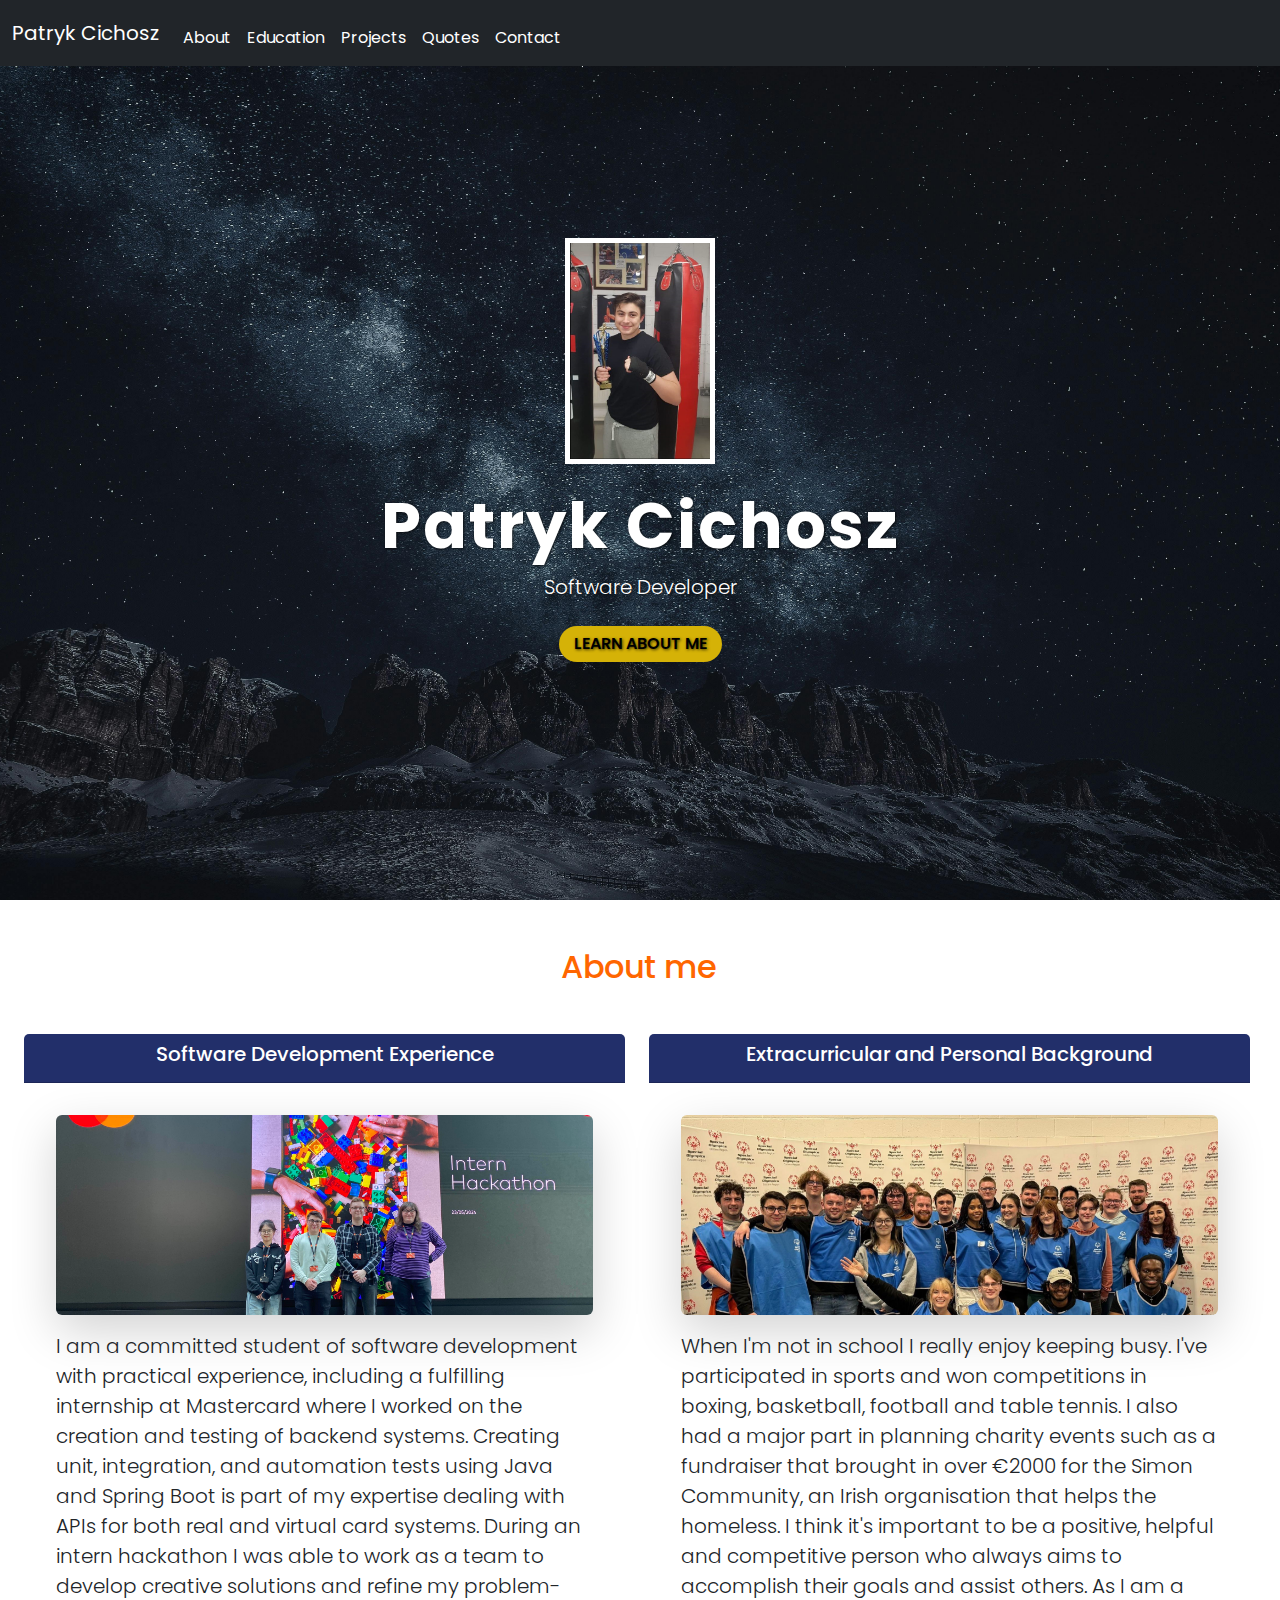
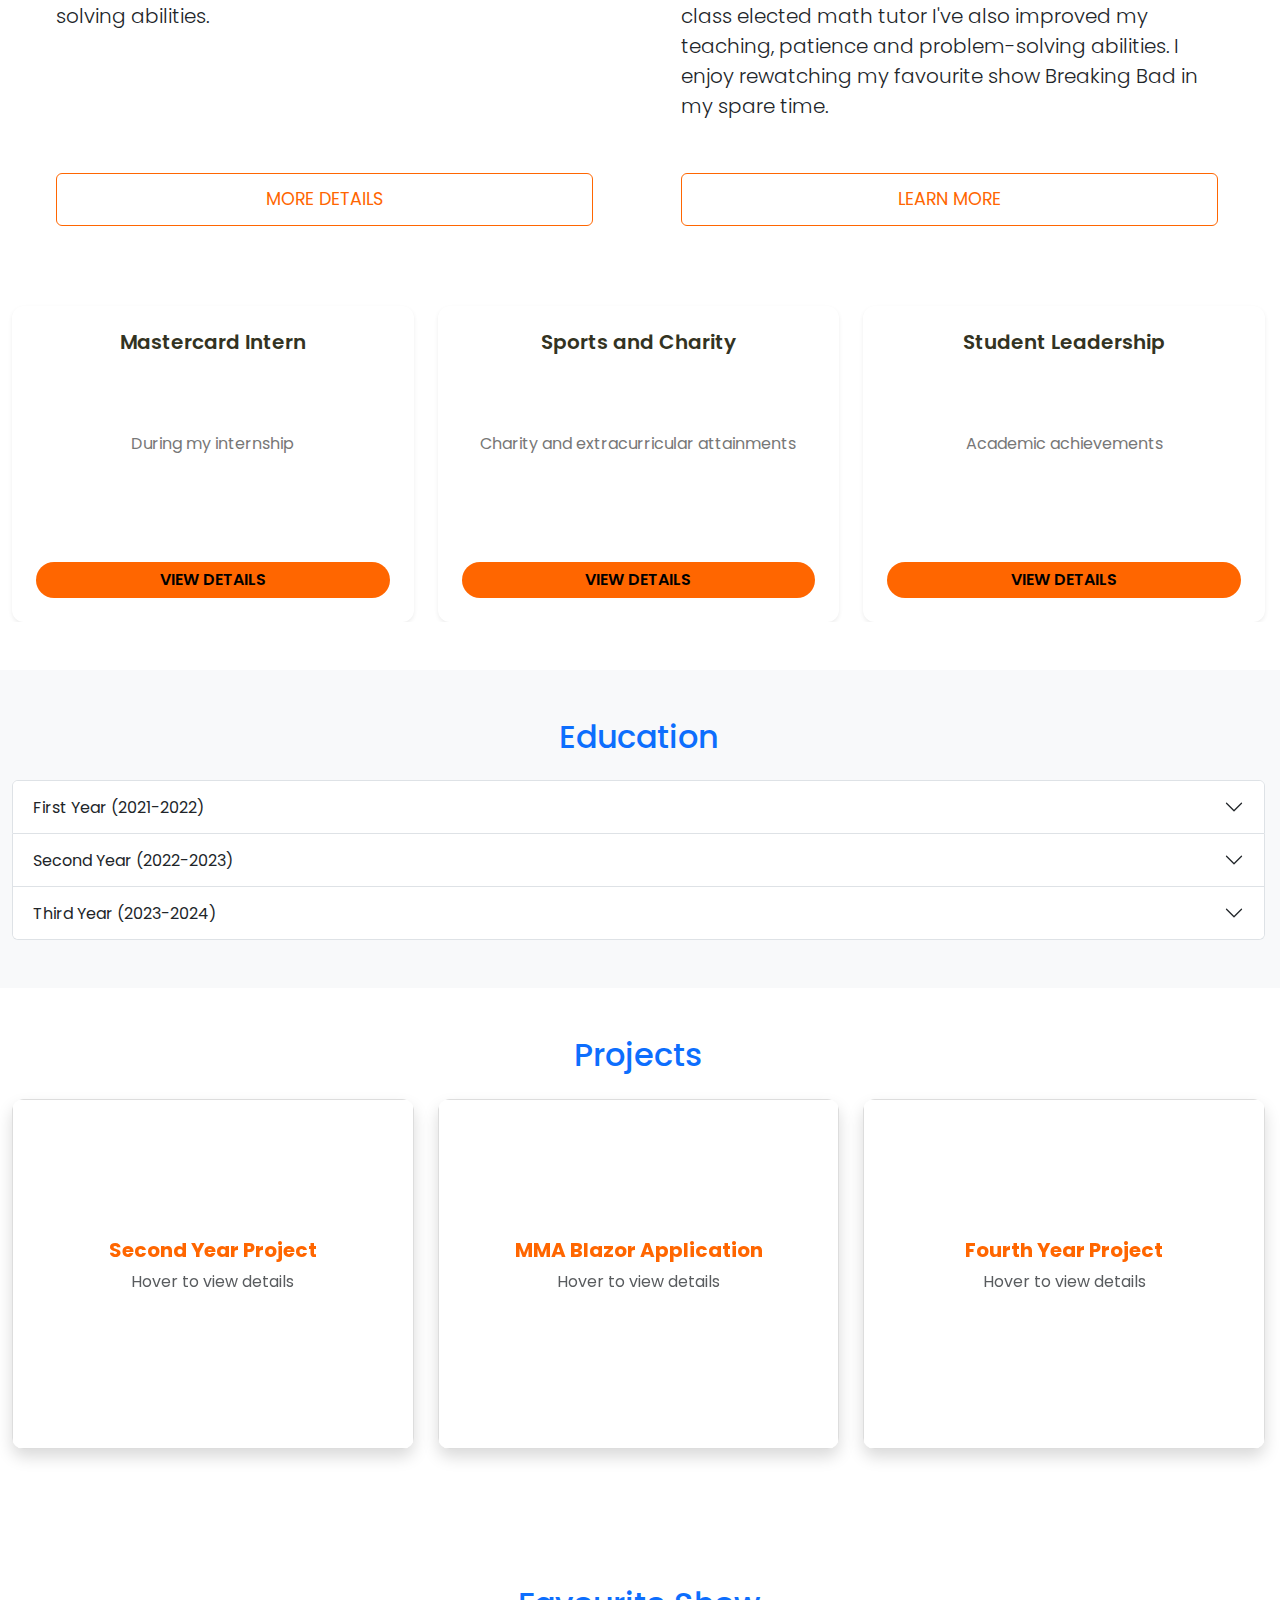
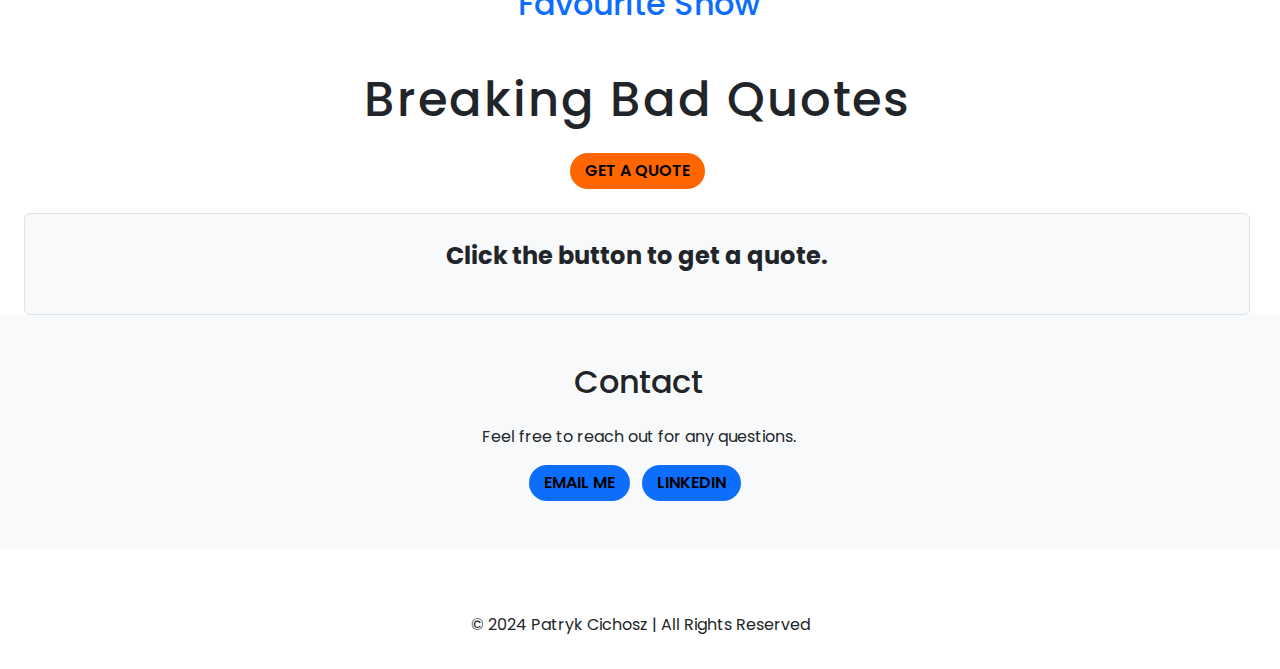
<file: index.html>
<!DOCTYPE html>
<html lang="en">
<head>
    <meta charset="UTF-8">
    
    <meta name="viewport" content="width=device-width, initial-scale=1.0">
    <title>Patryk Cichosz | Portfolio</title>
    <link href="https://cdn.jsdelivr.net/npm/bootstrap@5.3.2/dist/css/bootstrap.min.css" rel="stylesheet">
    <link href="https://fonts.googleapis.com/css2?family=Poppins:wght@400;600&display=swap" rel="stylesheet">
    <script src="https://cdn.jsdelivr.net/npm/@popperjs/core@2.11.6/dist/umd/popper.min.js"></script>
    <script src="https://cdn.jsdelivr.net/npm/bootstrap@5.3.2/dist/js/bootstrap.min.js"></script>
    <link rel="stylesheet" href="styles.css">
</head>
<body>
    <nav class="navbar navbar-expand-lg navbar-dark bg-dark fixed-top">
        <div class="container">
            <a class="navbar-brand" href="#">Patryk Cichosz</a>
            <button class="navbar-toggler" type="button" data-bs-toggle="collapse" data-bs-target="#navbarNav">
                <span class="navbar-toggler-icon"></span>
            </button>
            <div class="collapse navbar-collapse" id="navbarNav">
                <ul class="navbar-nav ms-auto">
                    <li class="nav-item"><a class="nav-link" href="#about">About</a></li>
                    <li class="nav-item"><a class="nav-link" href="#education">Education</a></li>
                    <li class="nav-item"><a class="nav-link" href="#projects">Projects</a></li>
                    <li class="nav-item"><a class="nav-link" href="#quotes">Quotes</a></li>
                    <li class="nav-item"><a class="nav-link" href="#contact">Contact</a></li>
                </ul>
            </div>
        </div>
    </nav>

    <header id="hero" class="hero text-center d-flex flex-column align-items-center justify-content-center">
        <div class="hero-background"></div>
        <img src="image.png" alt="Patryk Cichosz" class="hero-image ">
        <h1 class="display-3 text-white fw-bold mt-4">Patryk Cichosz</h1>
        <p class="lead text-white mb-4">Software Developer</p>
        <a href="#about" class="btn btn-primary btn-lg shadow-lg">Learn About Me</a>
    </header>


    <section id="about" class="section py-5">
        <div class="container">
            <h2 class="text-center mb-4">About me</h2>
            <div class="container my-5">
                <div class="row">

                    <div class="col-12 col-md-6">
                        <div class="card border-light rounded-lg d-flex flex-column">
                            <div class="card-header text-white text-center">
                                <h5>Software Development Experience</h5>
                            </div>
                            <div class="card-body d-flex flex-column justify-content-between">
                                <div class="d-flex align-items-center mb-3">
                                    <img src="mastercard1.jpg" alt="Group of people at Mastercard" class="img-fluid w-100 shadow-lg rounded mb-3">
                                    <p class="lead">
                                        I am a committed student of software development with practical experience, including a fulfilling internship at Mastercard where I worked on the creation and testing of backend systems. Creating unit, integration, and automation tests using Java and Spring Boot is part of my expertise dealing with APIs for both real and virtual card systems. During an intern hackathon I was able to work as a team to develop creative solutions and refine my problem-solving abilities.
                                    </p>
                                </div>
                                <button class="btn btn-outline-orange btn-block mt-3" data-bs-toggle="collapse" data-bs-target="#experienceDetails" aria-expanded="false" aria-controls="experienceDetails">More Details</button>
                                <div class="collapse" id="experienceDetails">
                                    <ul class="mt-3">
                                        <li><strong>Skills:</strong> Java, Spring Boot, API Development, Unit Testing, Integration Testing</li>
                                        <li><strong>Tools Used:</strong> Postman, Jenkins, Git</li>
                                        <li><strong>Accomplishment:</strong> Contributed to a real-time payments API</li>
                                    </ul>
                                </div>
                            </div>
                        </div>
                    </div>

                    <div class="col-12 col-md-6">
                        <div class="card border-light rounded-lg d-flex flex-column">
                            <div class="card-header text-white text-center">
                                <h5>Extracurricular and Personal Background</h5>
                            </div>
                            <div class="card-body d-flex flex-column justify-content-between">
                                <div class="d-flex align-items-center mb-3">
                                    <img src="mastercard3.jpg" alt="Group of people at Mastercard" class="img-fluid w-100 shadow-lg rounded mb-3">
                                    <p class="lead">
                                        When I'm not in school I really enjoy keeping busy. I've participated in sports and won competitions in boxing, basketball, football and table tennis. I also had a major part in planning charity events such as a fundraiser that brought in over €2000 for the Simon Community, an Irish organisation that helps the homeless. I think it's important to be a positive, helpful  and competitive person who always aims to accomplish their goals and assist others. As I am a class elected math tutor I've also improved my teaching, patience and problem-solving abilities. I enjoy rewatching my favourite show Breaking Bad in my spare time.
                                    </p>
                                </div>
                                <button class="btn btn-outline-orange btn-block mt-3" data-bs-toggle="collapse" data-bs-target="#extracurricularDetails" aria-expanded="false" aria-controls="extracurricularDetails">Learn More</button>
                                <div class="collapse" id="extracurricularDetails">
                                    <ul class="mt-3">
                                        <li><strong>Sports:</strong> Football, Basketball, Table Tennis, Boxing</li>
                                        <li><strong>Charity Work:</strong> Raised over €2000 for Simon Community</li>
                                        <li><strong>Role:</strong> Elected Maths Tutor</li>
                                    </ul>
                                </div>
                            </div>
                        </div>
                    </div>
                </div>
            </div>

            <button id="scrollToTopBtn" class="btn btn-warning position-fixed bottom-0 end-0 mb-3 me-3" style="display: none;">
                <i class="bi bi-arrow-up-circle"></i>
            </button>

            <div class="row mt-4">
                <div class="col-12 col-md-4">
                    <div class="card text-center shadow-sm project-card">
                        <div class="card-body">
                            <h5 class="card-title">Mastercard Intern</h5>
                            <p class="card-text">During my internship</p>
                            <button class="btn btn-gradient btn-lg bg-orange" data-bs-toggle="collapse" data-bs-target="#internDetails">View Details</button>
                            <div id="internDetails" class="collapse">
                                <ul class="list-unstyled mt-2 mb-0">
                                    <li>Developed APIs for Mastercard's real and virtual card systems.</li>
                                    <li>Created unit, integration, and automation tests using Java and Spring Boot.</li>
                                    <li>Collaborated on innovative solutions during an intern hackathon.</li>
                                </ul>
                            </div>
                        </div>
                    </div>
                </div>

                <div class="col-12 col-md-4">
                    <div class="card text-center shadow-sm project-card">
                        <div class="card-body">
                            <h5 class="card-title">Sports and Charity</h5>
                            <p class="card-text">
                                Charity and extracurricular
                                attainments

                            </p>
                            <button class="btn btn-gradient btn-lg bg-orange" data-bs-toggle="collapse" data-bs-target="#sportsCharityDetails">View Details</button>
                            <div id="sportsCharityDetails" class="collapse">
                                <ul class="list-unstyled mt-2 mb-0">
                                    <li>Won multiple sports tournaments (football, basketball, boxing).</li>
                                    <li>Led charity events that raised over €2000 for the Simon Community.</li>
                                    <li>Involved in organizing and encouraging participation in charity events.</li>
                                </ul>
                            </div>
                        </div>
                    </div>
                </div>

                <div class="col-12 col-md-4">
                    <div class="card text-center shadow-sm project-card">
                        <div class="card-body">
                            <h5 class="card-title">Student Leadership</h5>
                            <p class="card-text">Academic achievements</p>
                            <button class="btn btn-gradient btn-lg bg-orange" data-bs-toggle="collapse" data-bs-target="#leadershipDetails">View Details</button>
                            <div id="leadershipDetails" class="collapse">
                                <ul class="list-unstyled mt-2 mb-0">
                                    <li>Former Senior Boxer of the Year at Moyle Park College.</li>
                                    <li>Class-elected Maths Tutor, focused on problem-solving and teaching.</li>
                                    <li>Continually learning and improving leadership skills through student initiatives.</li>
                                </ul>
                            </div>
                        </div>
                    </div>
                </div>
            </div>
        </div>
    </section>

    <section id="education" class="py-5 bg-light">
        <div class="container">
            <h2 class="text-center mb-4 text-primary">Education</h2>
            <div class="accordion" id="educationAccordion">

                <div class="accordion-item">
                    <h2 class="accordion-header" id="year2021Heading">
                        <button class="accordion-button collapsed" type="button" data-bs-toggle="collapse" data-bs-target="#year2021">
                            First Year (2021-2022)
                        </button>
                    </h2>
                    <div id="year2021" class="accordion-collapse collapse" data-bs-parent="#educationAccordion">
                        <div class="accordion-body">
                            <p><strong>GPA:</strong> 3.81</p>
                            <ul class="list-group list-group-flush">
                                <li class="list-group-item">Software Development 1: 89%</li>
                                <li class="list-group-item">Computer Architecture: 85%</li>
                                <li class="list-group-item">Discrete Mathematics 1: 93.4%</li>
                                <li class="list-group-item">Statistics: 86%</li>
                            </ul>
                        </div>
                    </div>
                </div>

                <div class="accordion-item">
                    <h2 class="accordion-header" id="year2022Heading">
                        <button class="accordion-button collapsed" type="button" data-bs-toggle="collapse" data-bs-target="#year2022">
                            Second Year (2022-2023)
                        </button>
                    </h2>
                    <div id="year2022" class="accordion-collapse collapse" data-bs-parent="#educationAccordion">
                        <div class="accordion-body">
                            <p><strong>GPA:</strong> 3.58</p>
                            <ul class="list-group list-group-flush">
                                <li class="list-group-item">Software Development 3: 84%</li>
                                <li class="list-group-item">Software Quality Assurance Testing: 85%</li>
                                <li class="list-group-item">Discrete Mathematics 2: 95.8%</li>
                                <li class="list-group-item">Management Science: 90%</li>
                            </ul>
                        </div>
                    </div>
                </div>

                <div class="accordion-item">
                    <h2 class="accordion-header" id="year2023Heading">
                        <button class="accordion-button collapsed" type="button" data-bs-toggle="collapse" data-bs-target="#year2023">
                            Third Year (2023-2024)
                        </button>
                    </h2>
                    <div id="year2023" class="accordion-collapse collapse" data-bs-parent="#educationAccordion">
                        <div class="accordion-body">
                            <p><strong>GPA:</strong> 3.00</p>
                            <ul class="list-group list-group-flush">
                                <li class="list-group-item">Operating Systems: 67%</li>
                                <li class="list-group-item">Big Data Technologies: 77%</li>
                                <li class="list-group-item">Data Structures & Algorithms: 69%</li>
                                <li class="list-group-item">Data Analysis: 65%</li>
                            </ul>
                        </div>
                    </div>
                </div>

            </div>
        </div>
    </section>

    <section id="projects" class="section py-5">
        <div class="container">
            <h2 class="text-center text-primary mb-4">Projects</h2>
            <div class="row justify-content-center">
                <div class="col-md-4 mb-4">
                    <div class="project-card shadow">
                        <div class="front p-4 rounded bg-white text-center">
                            <h5 class="fw-bold">Second Year Project</h5>
                            <p class="text-muted">Hover to view details</p>
                        </div>
                        <div class="back p-4 rounded bg-gradient text-light overflow-auto">
                            <h5 class="mb-3">E-commerce Website</h5>
                            <p>Built a platform to buy cars with these features:</p>
                            <ul class="list-unstyled">
                                <li><i class="bi bi-code-slash"></i> Developed in Django</li>
                                <li><i class="bi bi-database"></i> NoSQL Database</li>
                                <li><i class="bi bi-credit-card"></i> Integrated Stripe for Payments</li>
                                <li><i class="bi bi-person"></i> User Accounts</li>
                            </ul>
                        </div>
                    </div>
                </div>
                <div class="col-md-4 mb-4">
                    <div class="project-card shadow">
                        <div class="front p-4 rounded bg-white text-center">
                            <h5 class="fw-bold">MMA Blazor Application</h5>
                            <p class="text-muted">Hover to view details</p>
                        </div>
                        <div class="back p-4 rounded bg-gradient text-light overflow-auto">
                            <h5 class="mb-3">Blazor Driver Website</h5>
                            <p>Created an app to search MMA fighter details and view fight history using Sports-API</p>
                            <a href="https://mmablazorapp-ecetddcpccehcfax.westeurope-01.azurewebsites.net/" target="_blank">Check out the MMA Blazor App</a>
                        </div>
                    </div>
                </div>
                <div class="col-md-4 mb-4">
                    <div class="project-card shadow">
                        <div class="front p-4 rounded bg-white text-center">
                            <h5 class="fw-bold">Fourth Year Project</h5>
                            <p class="text-muted">Hover to view details</p>
                        </div>
                        <div class="back p-4 rounded bg-gradient text-light overflow-auto">
                            <h5 class="mb-3">Location-based Notification Mobile App</h5>
                            <p>I’m working on a mobile app to send notifications based on your location.</p>
                            <p><strong>Use Case:</strong> Get a notification when your bus stop is near.</p>
                            <p>Or receive an alert when it starts raining.</p>
                        </div>
                    </div>
                </div>
            </div>
        </div>
    </section>

    <section id="quotes" class="py-5">
        <div class="container">
            <h2 class="text-center text-primary mb-4">Favourite Show</h2>
            <div class="accordion" id="quotesAccordion">
                    <div class="container mt-5 text-center">
                        <h1 class="mb-4">Breaking Bad Quotes</h1>
                        <button id="getQuote" class="btn btn-secondary mb-4 bg-orange">Get a Quote</button>
                        <div id="quoteContainer" class="p-4 border rounded bg-light">
                            <p id="quoteText" class="fs-4 fw-bold">Click the button to get a quote.</p>
                            <p id="quoteAuthor" class="fs-5 text-secondary"></p>
                        </div>
                    </div>
                </div>
            </div>
        <section id="contact" class="section bg-light py-5">
            <div class="container">
                <h2 class="text-center mb-4">Contact</h2>
                <p class="text-center">Feel free to reach out for any questions.</p>
                <div class="text-center">
                    <a href="mailto:patrykcichosz7@egmail.com" class="btn btn-primary bg-primary me-2">Email Me</a>
                    <a href="https://www.linkedin.com/in/patryk-cichosz/" target="_blank" class="btn btn-primary bg-primary me-2">LinkedIn</a>
                </div>
            </div>
        </section>
</section>

                <footer class="footer text-dark text-center py-3">
                    <p>&copy; 2024 Patryk Cichosz | All Rights Reserved</p>
                </footer>
                <script src="scripts.js"></script>
</body>
</html>
</file>
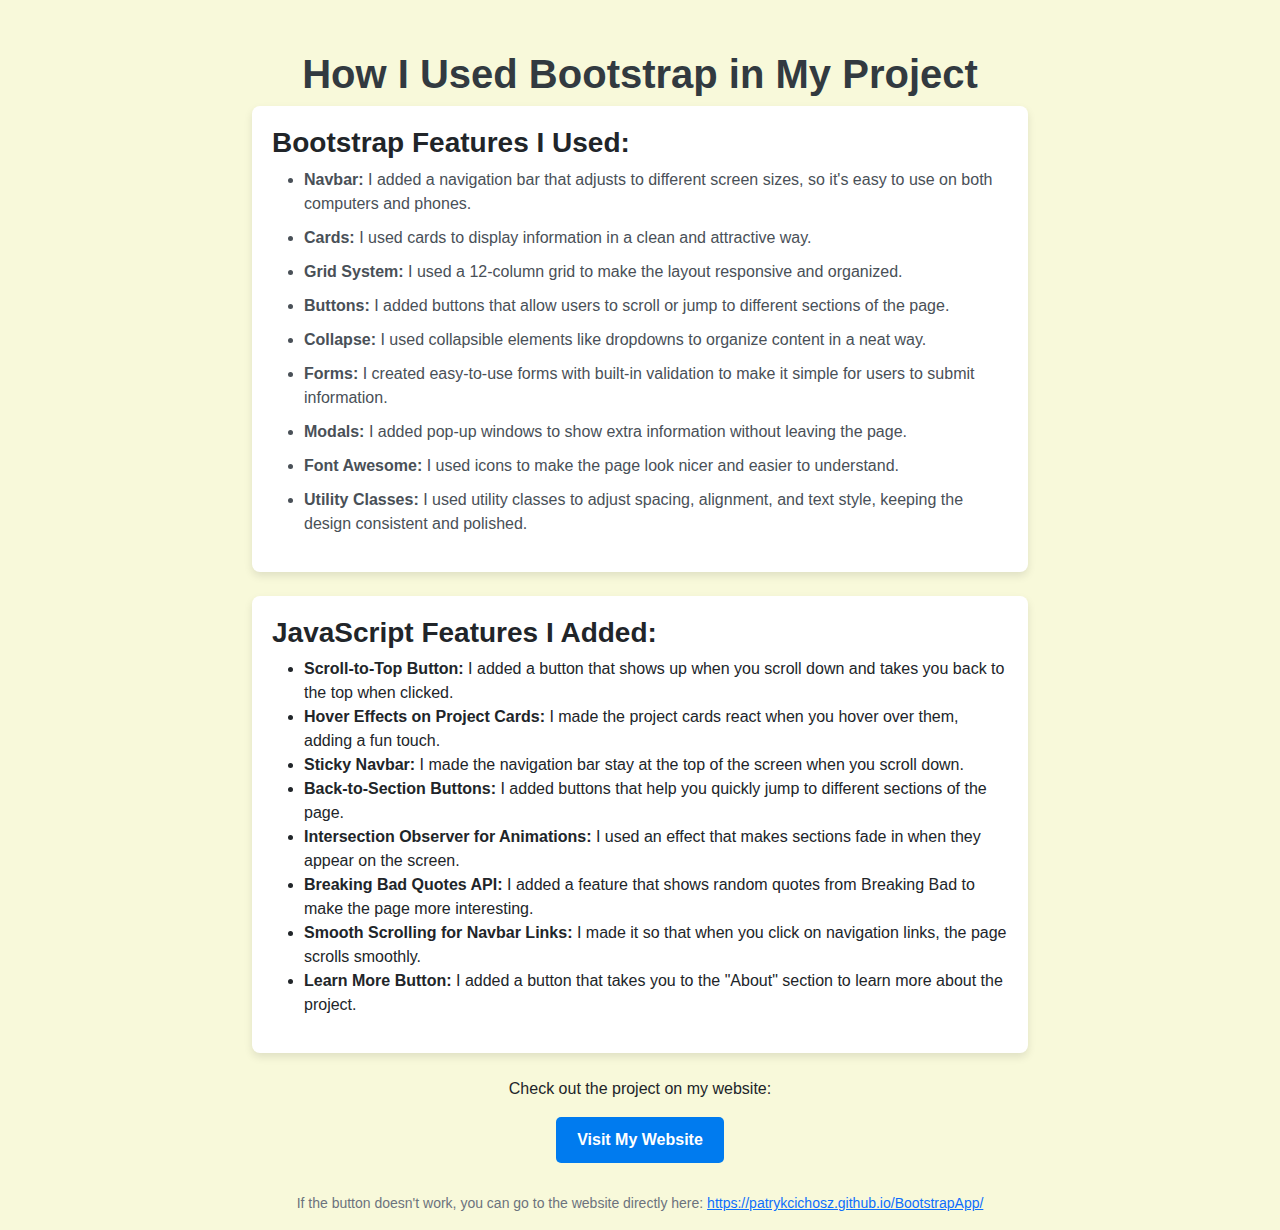
<file: second_page.html>
<!DOCTYPE html>
<html lang="en">
<head>
    <meta charset="UTF-8">
    <meta name="viewport" content="width=device-width, initial-scale=1.0">
    <title>Bootstrap Features in My Project</title>
    <link href="https://cdn.jsdelivr.net/npm/bootstrap@5.3.2/dist/css/bootstrap.min.css" rel="stylesheet">
    <script src="https://cdn.jsdelivr.net/npm/@popperjs/core@2.11.6/dist/umd/popper.min.js"></script>
    <script src="https://cdn.jsdelivr.net/npm/bootstrap@5.3.2/dist/js/bootstrap.min.js"></script>
</head>
<body>

    <div class="container">
        <h1 class="text-center">How I Used Bootstrap in My Project</h1>

        <div class="feature-list">
            <h3><strong>Bootstrap Features I Used:</strong></h3>
            <ul>
                <li class="feature-item"><strong>Navbar:</strong> I added a navigation bar that adjusts to different screen sizes, so it's easy to use on both computers and phones.</li>
                <li class="feature-item"><strong>Cards:</strong> I used cards to display information in a clean and attractive way.</li>
                <li class="feature-item"><strong>Grid System:</strong> I used a 12-column grid to make the layout responsive and organized.</li>
                <li class="feature-item"><strong>Buttons:</strong> I added buttons that allow users to scroll or jump to different sections of the page.</li>
                <li class="feature-item"><strong>Collapse:</strong> I used collapsible elements like dropdowns to organize content in a neat way.</li>
                <li class="feature-item"><strong>Forms:</strong> I created easy-to-use forms with built-in validation to make it simple for users to submit information.</li>
                <li class="feature-item"><strong>Modals:</strong> I added pop-up windows to show extra information without leaving the page.</li>
                <li class="feature-item"><strong>Font Awesome:</strong> I used icons to make the page look nicer and easier to understand.</li>
                <li class="feature-item"><strong>Utility Classes:</strong> I used utility classes to adjust spacing, alignment, and text style, keeping the design consistent and polished.</li>
            </ul>
        </div>

        <div class="feature-list mt-4">
            <h3><strong>JavaScript Features I Added:</strong></h3>
            <ul>
                <li><strong>Scroll-to-Top Button:</strong> I added a button that shows up when you scroll down and takes you back to the top when clicked.</li>
                <li><strong>Hover Effects on Project Cards:</strong> I made the project cards react when you hover over them, adding a fun touch.</li>
                <li><strong>Sticky Navbar:</strong> I made the navigation bar stay at the top of the screen when you scroll down.</li>
                <li><strong>Back-to-Section Buttons:</strong> I added buttons that help you quickly jump to different sections of the page.</li>
                <li><strong>Intersection Observer for Animations:</strong> I used an effect that makes sections fade in when they appear on the screen.</li>
                <li><strong>Breaking Bad Quotes API:</strong> I added a feature that shows random quotes from Breaking Bad to make the page more interesting.</li>
                <li><strong>Smooth Scrolling for Navbar Links:</strong> I made it so that when you click on navigation links, the page scrolls smoothly.</li>
                <li><strong>Learn More Button:</strong> I added a button that takes you to the "About" section to learn more about the project.</li>
            </ul>
        </div>

        <div class="text-center mt-4">
            <p>Check out the project on my website:</p>
            <a href="https://patrykcichosz.github.io/BootstrapApp/" class="btn btn-custom" target="_blank">Visit My Website</a>
        </div>

        <div class="footer">
            <p>
                If the button doesn't work, you can go to the website directly here:
                <a href="https://patrykcichosz.github.io/BootstrapApp/" target="_blank">https://patrykcichosz.github.io/BootstrapApp/</a>
            </p>
        </div>
    </div>

    <style>
        body {
            background-color: #f8f9da;
            font-family: 'Arial', sans-serif;
        }

        .container {
            max-width: 800px;
            margin-top: 50px;
        }

        h1 {
            color: #323a40;
            font-weight: bold;
        }

        .feature-list {
            background-color: #ffffff;
            padding: 20px;
            border-radius: 8px;
            box-shadow: 0 4px 8px rgba(0, 0, 0, 0.1);
        }

        .feature-item {
            font-size: 16px;
            color: #495057;
            margin-bottom: 10px;
        }

            .feature-item:last-child {
                margin-bottom: 0;
            }

        .btn-custom {
            background-color: #007bef;
            color: white;
            font-weight: bold;
            border-radius: 5px;
            padding: 10px 20px;
        }

            .btn-custom:hover {
                background-color: #0056a3;
            }

        .footer {
            text-align: center;
            margin-top: 30px;
            font-size: 14px;
            color: #6c737d;
        }
    </style>
</body>
</html>
</file>
<file: styles.css>
html {
    scroll-behavior: smooth;
    font-size: 16px;
}

body {
    margin: 0;
    font-family: 'Poppins', sans-serif;
}

.scroll-to-top {
    position: fixed;
    bottom: 20px;
    right: 20px;
    padding: 10px;
    background-color: #ff6600;
    color: white;
    border: none;
    border-radius: 50%;
    cursor: pointer;
    display: none;
    font-size: 20px;
    transition: opacity 0.3s ease;
}

    .scroll-to-top:hover {
        background-color: #e65c01;
    }

#hero {
    position: relative;
    height: 100vh;
    color: white;
    text-align: center;
    display: flex;
    flex-direction: column;
    justify-content: center;
    align-items: center;
    padding: 0 5%;
    overflow: hidden;
    background: url('background.jpg') no-repeat center center;
    background-size: cover;
    height: 100vh;
    color: white;
    position: relative;
    text-shadow: 1px 1px 3px rgba(0, 0, 0, 0.7);
}

.hero-image {
    width: 150px;
    border: 5px solid white;
}

#hero img,
#hero h1,
#hero p,
#hero a {
    z-index: 2;
    position: relative;
}

.hero-background {
    position: absolute;
    top: 0;
    left: 0;
    width: 100%;
    height: 100%;
    background-image: url('background.jpg');
    background-size: cover;
    background-position: center;
    z-index: 1;
    transform: scale(1.1);
}

h1 {
    font-size: 3rem;
    letter-spacing: 2px;
}

p.lead {
    font-size: 1.25rem;
    font-weight: 300;
    margin-bottom: 20px;
}

.btn-primary, .btn-gradient {
    background-color: #d5b207;
    border-color: #d5b208;
    border: thin;
    text-transform: uppercase;
    padding: 6px 15px;
    font-size: 1rem;
    font-weight: 600;
    border-radius: 25px;
    transition: all 0.3s ease;
    color: black;
}

.btn-secondary, .btn-gradient {
    text-transform: uppercase;
    border: thin;
    padding: 6px 15px;
    font-size: 1rem;
    font-weight: 600;
    border-radius: 25px;
    transition: all 0.3s ease;
    color: black;
}

    .btn-primary:hover, .btn-gradient:hover {
        background-color: #d5b207;
        border-color: #d5b207;
    }

    .btn-secondary:hover, .btn-gradient:hover {
    }

.project-card {
    position: relative;
    perspective: 1200px;
    height: 350px;
    border-radius: 12px;
    overflow: hidden;
    transition: transform 0.3s ease-in-out;
}

    .project-card .front,
    .project-card .back {
        position: absolute;
        top: 0;
        left: 0;
        width: 100%;
        height: 100%;
        display: flex;
        flex-direction: column;
        justify-content: center;
        align-items: center;
        padding: 20px;
        backface-visibility: hidden;
        transition: transform 0.6s ease-in-out;
        box-sizing: border-box;
    }

    .project-card .front {
        background-color: #ffffff;
        border: 1px solid #ddd;
        transform: rotateY(0deg);
    }

    .project-card .back {
        background: linear-gradient(134deg, #006bff, #0066b3);
        color: black;
        transform: rotateY(180deg);
        text-align: center;
        overflow-y: auto;
    }

        .project-card .back ul {
            list-style: none;
            padding: 0;
            margin: 0;
        }

            .project-card .back ul li {
                display: flex;
                align-items: center;
                gap: 8px;
                margin-bottom: 5px;
            }

    .project-card:hover {
        transform: scale(1.05);
    }

        .project-card:hover .front {
            transform: rotateY(-180deg);
        }

        .project-card:hover .back {
            transform: rotateY(0deg);
        }

    .project-card .back a {
        color: orange;
        font-weight: bold;
        text-decoration: none;
    }

        .project-card .back a:hover {
            color: orangered;
        }

.fw-bold {
    font-weight: 600;
}

.text-muted {
    color: #6c757e;
}

.project-card .back h4,
.project-card .back h5,
.project-card .back p,
.project-card .back ul li {
    color: black;
}

.project-card .back h4 {
    font-size: 1.3rem;
    font-weight: 600;
    margin-top: 10px;
}

.shadow {
    box-shadow: 0 4px 10px rgba(0, 0, 0, 0.1);
}

    .shadow:hover {
        box-shadow: 0 8px 20px rgba(0, 0, 0, 0.15);
    }

.project-card.hovered {
    transform: scale(1.05);
    transition: transform 0.3s;
}

.card-body {
    padding-bottom: 2rem;
    position: relative;
    min-height: 200px;
    box-shadow: none;
}

    .card-body ul {
        margin-top: 1rem;
        padding-left: 1.5rem;
    }

        .card-body ul li {
            margin-bottom: 0.5rem;
        }

    .card-body .btn {
        margin-top: 1rem;
    }

.card {
    border: none;
    transition: transform 0.3s ease;
    display: flex;
    flex-direction: column;
    height: 100%;
    box-shadow: none;
}

    .card:hover {
        transform: translateY(-5px);
    }

.card-title {
    font-weight: 600;
    color: #332;
}

.card-text {
    font-size: 1rem;
    color: #777;
}

.collapse ul {
    margin: 0;
    padding: 0;
}

.collapse {
    margin-top: 10px;
    overflow: hidden;
    transition: height 0.3s ease-in-out;
}

    .collapse.show {
        height: auto;
    }

    .collapse ul {
        list-style-type: disc;
        padding-left: 20px;
    }

.project-card {
    min-height: 300px;
}

.container {
    max-width: 100%;
    height: 100%;
    overflow-y: auto;
    padding-right: 15px;
}

    .container::-webkit-scrollbar {
        width: 8px;
    }

    .container::-webkit-scrollbar-thumb {
        background-color: white;
        border-radius: 10px;
    }

        .container::-webkit-scrollbar-thumb:hover {
            background-color: rgba(0, 0, 0, 0.4);
        }

    .container::-webkit-scrollbar-track {
        background: transparent;
    }

.about-container {
    max-width: 100%;
    height: 400px;
    overflow-y: auto;
    padding-right: 15px;
    background-color: white;
}

    .about-container::-webkit-scrollbar {
        width: 8px;
    }

    .about-container::-webkit-scrollbar-thumb {
        background-color: rgba(0, 0, 0, 0.2);
        border-radius: 10px;
    }

        .about-container::-webkit-scrollbar-thumb:hover {
            background-color: rgba(0, 0, 0, 0.4);
        }

    .about-container::-webkit-scrollbar-track {
        background: transparent;
    }

.navbar-nav {
    list-style-type: none !important;
    padding: 0 !important;
    margin: 0 !important;
}

.nav-item {
    margin: 0;
}

.nav-link {
    text-decoration: none;
    color: white;
    transition: color 0.3s ease-in-out;
}

    .nav-link:hover {
        color: #ff6601;
    }

.project-card {
    margin-bottom: 1rem;
}

    .project-card .card-body {
        padding: 1.5rem;
    }

.text-center p {
    padding: 0 15px;
}

.text-center text-primary {
    padding: 0 15px;
}

.card-header {
    background-color: #222f6a;
}

    @media (max-width: 1201px) {
        #hero {
            padding: 0 10%;
        }

        .hero-image {
            width: 131px;
            height: 131px;
        }

        h1 {
            font-size: 2.5rem;
        }

        .btn-primary, .btn-gradient {
            font-size: 0.9rem;
        }
    }

    @media (max-width: 992px) {
        #hero {
            padding: 0 10%;
        }

        .hero-image {
            width: 120px;
            height: 120px;
        }

        h1 {
            font-size: 2.2rem;
        }

        p.lead {
            font-size: 1rem;
        }

        .project-card .card-body ul {
            font-size: 0.9rem;
        }

        .container {
            padding-right: 10px;
        }
    }

    @media (max-width: 768px) {
        #hero {
            padding: 0 5%;
        }

        h1 {
            font-size: 2rem;
        }

        .hero-image {
            width: 100px;
            height: 100px;
        }

        p.lead {
            font-size: 0.9rem;
        }

        .project-card .card-body ul {
            font-size: 0.8rem;
        }

        .container {
            padding-right: 5px;
        }

        .navbar-nav {
            text-align: center;
        }

        .btn {
            width: 100%;
            margin-top: 10px;
        }

        .project-card .card-body {
            padding: 1rem;
        }

        .project-card .front {
            padding: 15px;
        }
    }

    @media (max-width: 576px) {
        #hero {
            padding: 0 5%;
        }

        h1 {
            font-size: 1.8rem;
        }

        .hero-image {
            width: 90px;
            height: 90px;
        }

        .project-card .card-body ul {
            font-size: 0.8rem;
        }

        .container {
            padding-right: 5px;
        }
    }

    .card img {
    width: 100%;
    height: 200px;
    object-fit: cover;
    margin-bottom: 15px;
    box-shadow: 0 4px 8px rgba(0, 0, 0, 0.2);
}

.card-body {
    padding: 2rem;
    display: flex;
    flex-direction: column;
    justify-content: space-between;
}

    .card-body .d-flex {
        align-items: center;
        justify-content: center;
        flex-direction: column;
    }

    .card-body .btn {
        margin-top: 20px;
    }

    .card-body .btn-block {
        padding: 12px;
        font-size: 1.1rem;
        text-transform: uppercase;
    }

    .card-body .collapse ul {
        list-style: none;
        padding-left: 20px;
    }

        .card-body .collapse ul li {
            font-size: 1.1rem;
            margin-bottom: 10px;
        }

#scrollToTopBtn {
    position: fixed;
    bottom: 30px;
    opacity:0% ;
    right: 30px;
    background-color: #ff6600;
    color: white;
    border-radius: 50%;
    padding: 12px;
    font-size: 24px;
    border: none;
    display: none;
    transition: opacity 0.3s ease;
}

    #scrollToTopBtn:hover {
        background-color: #e65c00;
    }

    #scrollToTopBtn:active {
        transform: scale(0.9);
    }

.bg-orange {
    background-color: #ff6600 !important;
}

.btn-outline-orange {
    border-color: #ff6601 !important;
    color: #ff6600;
}

    .btn-outline-orange:hover {
        background-color: #ff6600;
        color: white;
    }

#about {
    color: #ff6600;
}

#projects {
    color: #ff6600;
}
</file>
